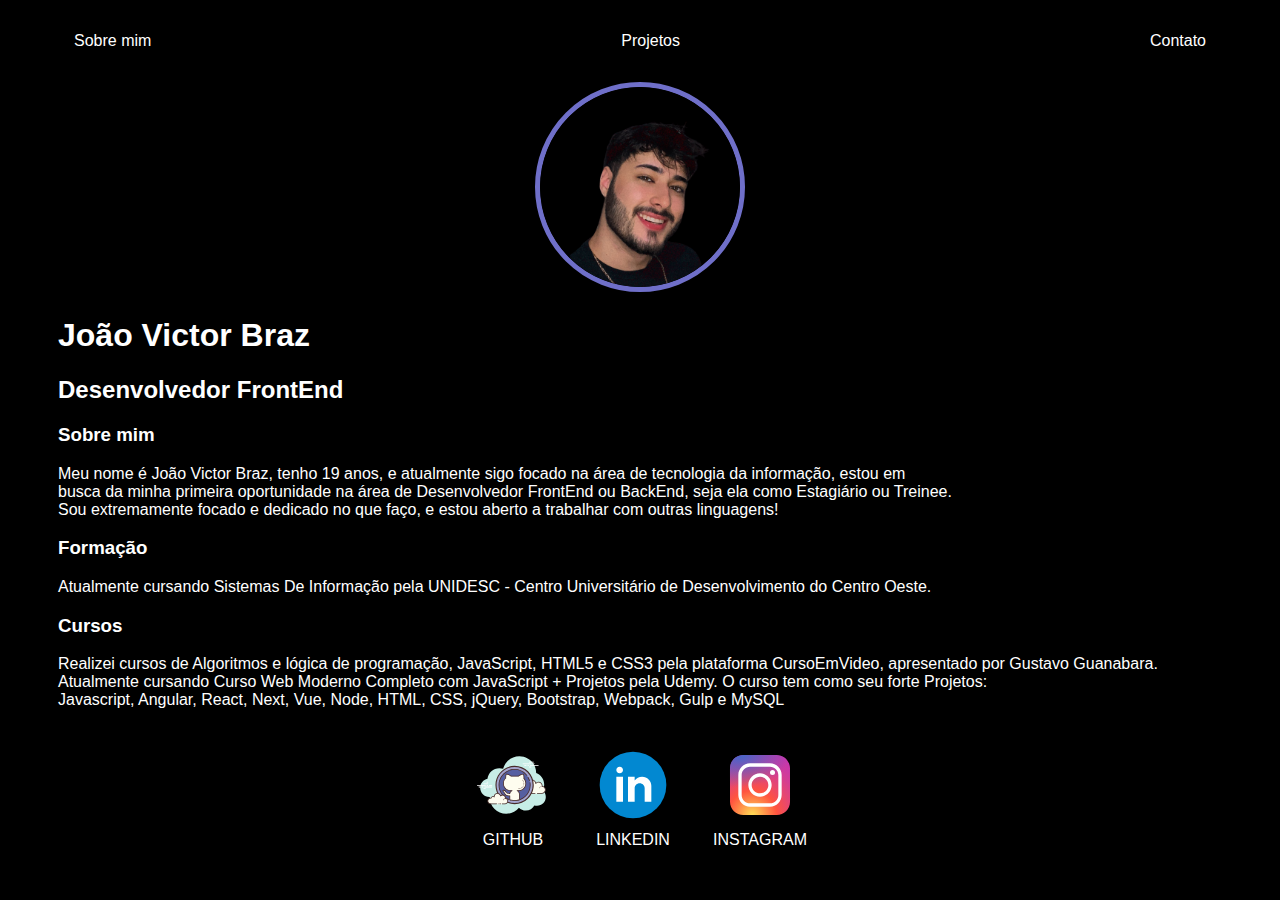
<file: index.html>
<!DOCTYPE html>
<html lang="pt">
<head>
    <meta charset="UTF-8">
    <meta http-equiv="X-UA-Compatible" content="IE=edge">
    <meta name="viewport" content="width=device-width, initial-scale=1.0">
    <title>João Victor Braz</title>
    <link rel="stylesheet" href="index.css">
</head>
<body>
    <div class="container">
        <nav>
            <ul>
                <li>
                    <a href="index.html">Sobre mim</a>
                </li>
                <li>
                    <a href="projects.html">Projetos</a>
                </li>
                <li>
                    <a href="contact.html">Contato</a>
                </li>
            </ul>
        </nav>
        <header>
            <div class="center">
                <img src="./img/João Victor Braz.png" alt="">
            </div>
            <h1>João Victor Braz</h1>
            <h2>Desenvolvedor FrontEnd</h2>
        </header>
        <main>
            <section>
                <h3>Sobre mim</h3>
                <p>
                    Meu nome é João Victor Braz, tenho 19 anos, e atualmente sigo focado na área de tecnologia da informação, estou em <br>
                     busca da minha primeira oportunidade na área de Desenvolvedor FrontEnd ou BackEnd, seja ela como Estagiário ou Treinee.
                     <br>Sou extremamente focado e dedicado no que faço, e estou aberto a trabalhar com outras linguagens!
                </p>
            </section>
        </main>
        <main>
            <section>
                <h3>Formação</h3>
                <p>
                   Atualmente cursando Sistemas De Informação pela UNIDESC - Centro Universitário de Desenvolvimento do Centro Oeste. 
                </p>
            </section>
        </main> <main>
            <section>
                <h3>Cursos</h3>
                <p>
                    Realizei cursos de Algoritmos e lógica de programação, JavaScript, HTML5 e CSS3 pela plataforma CursoEmVideo, apresentado por Gustavo Guanabara.<br>
                     Atualmente cursando Curso Web Moderno Completo com JavaScript + Projetos pela Udemy. O curso tem como seu forte Projetos: <br>Javascript, Angular, React, Next, Vue, Node, HTML, CSS, jQuery, Bootstrap, Webpack, Gulp e MySQL</br>

                </p>
            </section>
        </main>
        <footer>
            <a href="https://github.com/BrazDv"target="blank" rel="noopener noreferrer">
                <img src="./img/Github.svg"></img>
                <p>GITHUB</p>
            </a>
            <a href="https://www.linkedin.com/in/victorbrazdev/"target="blank" rel="noopener noreferrer">
                <img src="./img/Linkedin.svg"></img>
                <p>LINKEDIN</p>
            </a>
            <a href="https://www.instagram.com/victorbraz__/"target="blank" rel="noopener noreferrer">
                <img src="./img/Instagram.svg"></img>
                <p>INSTAGRAM</p>
            </a>
        </footer>
    </div> 
</body>
</html>
</file>
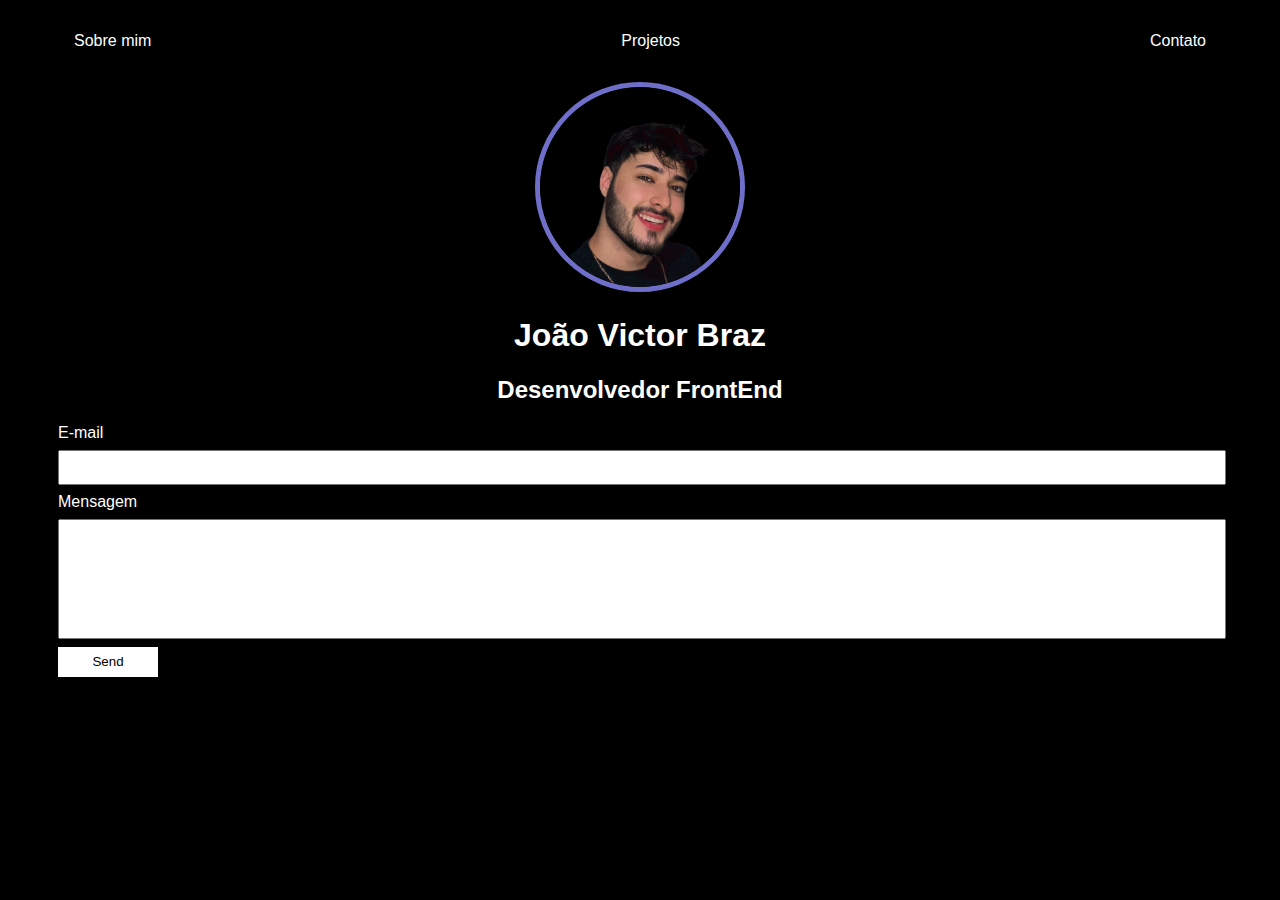
<file: contact.html>
<!DOCTYPE html>
<html lang="pt">
<head>
    <meta charset="UTF-8">
    <meta http-equiv="X-UA-Compatible" content="IE=edge">
    <meta name="viewport" content="width=device-width, initial-scale=1.0">
    <title>Contato</title>
    <link rel="stylesheet" href="index.css">
</head>
<body>
  <div class="container">
    <nav>
        <ul>
            <li>
                <a href="index.html">Sobre mim</a>
            </li>
            <li>
                <a href="projects.html">Projetos</a>
            </li>
            <li>
                <a href="contact.html">Contato</a>
            </li>
        </ul>
    </nav>
    <header  class="center">
        <div>
            <img src="./img/João Victor Braz.png" alt="">
        </div>
        <h1>João Victor Braz</h1>
        <h2>Desenvolvedor FrontEnd</h2>
    </header>
    <form class="contact-form" action="https://formsubmit.co/1f00874d13dea0192bb3e3abbf3ea531"method="post">
        <label for="email">E-mail</label>
        <input type="email" name="email" id="email" required>
        <label for="message">Mensagem</label>
        <input type="text" name="message" id="message" required>
        <input type="hidden" name="_next" value="https://brazdv.github.io/contato/thanks.html">
        <button type="submit">Send</button>
    </form>
  </div>
</body>
</html>
</file>
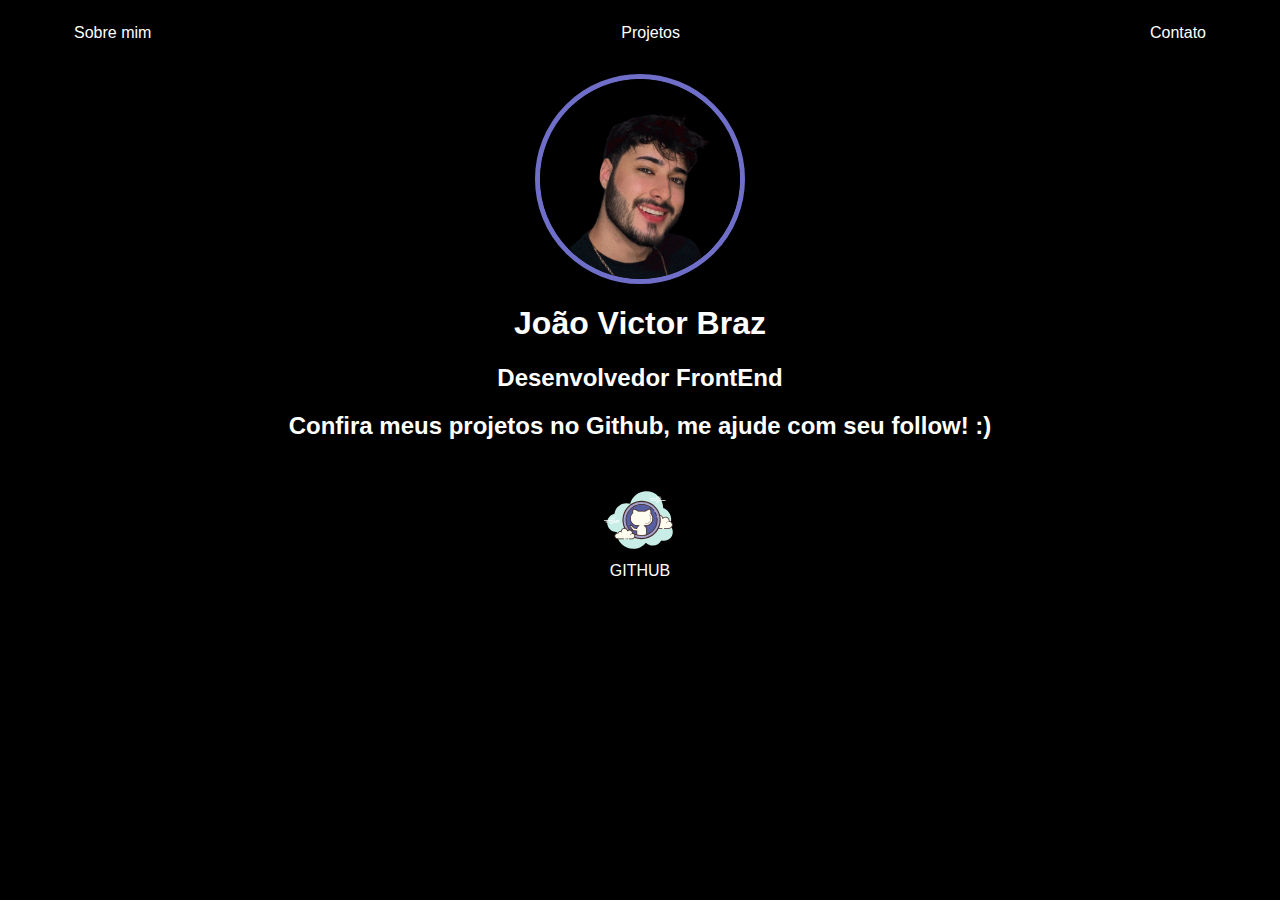
<file: projects.html>
<html lang="pt">
<head>
    <meta charset="UTF-8">
    <meta http-equiv="X-UA-Compatible" content="IE=edge">
    <meta name="viewport" content="width=device-width, initial-scale=1.0">
    <title>João Victor Braz</title>
    <link rel="stylesheet" href="index.css">
</head>
<body>
    <div class="container">
        <nav>
            <ul>
                <li>
                    <a href="index.html">Sobre mim</a>
                </li>
                <li>
                    <a href="projects.html">Projetos</a>
                </li>
                <li>
                    <a href="contact.html">Contato</a>
                </li>
            </ul>
        </nav>
        <header class="center">
            <div>
                <img src="./img/João Victor Braz.png" alt="">
            </div>
            <h1>João Victor Braz</h1>
            <h2>Desenvolvedor FrontEnd</h2>
            <h2>Confira meus projetos no Github, me ajude com seu follow! :)</h2>
        </header>
        <main>
        </main>
        <footer>
            <a href="https://github.com/BrazDv"target="blank" rel="noopener noreferrer">
                <img src="./img/Github.svg"></img>
                <p>GITHUB</p>
            </a>
    </div> 
</body>
</html>
</file>
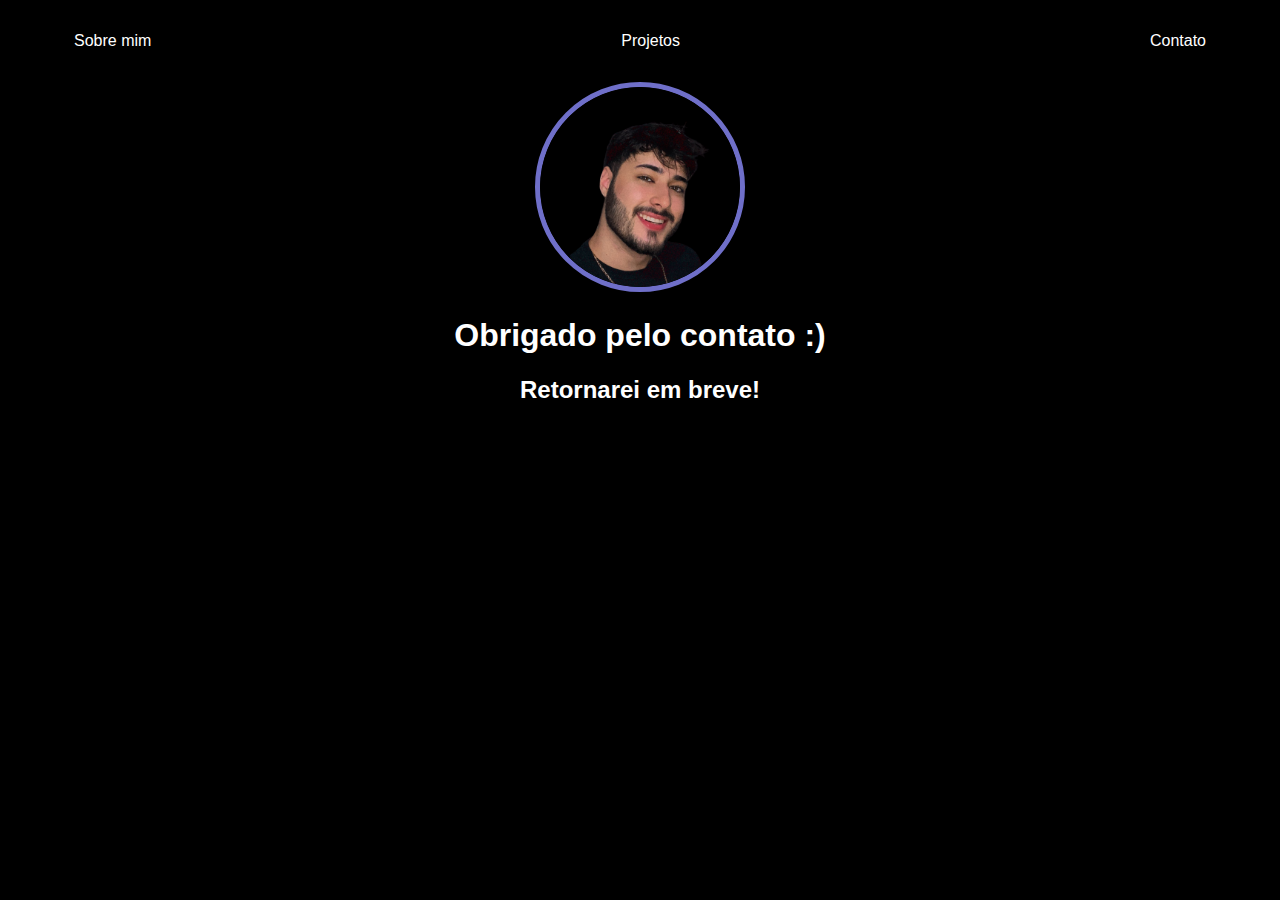
<file: thanks.html>
<!DOCTYPE html>
<html lang="pt">
<head>
    <meta charset="UTF-8">
    <meta http-equiv="X-UA-Compatible" content="IE=edge">
    <meta name="viewport" content="width=device-width, initial-scale=1.0">
    <title>Contato</title>
    <link rel="stylesheet" href="index.css">
</head>
<body>
  <div class="container">
    <nav>
        <ul>
            <li>
                <a href="index.html">Sobre mim</a>
            </li>
            <li>
                <a href="projects.html">Projetos</a>
            </li>
            <li>
                <a href="contact.html">Contato</a>
            </li>
        </ul>
    </nav>
    <header  class="center">
        <div>
            <img src="./img/João Victor Braz.png" alt="">
        </div>
        <h1>Obrigado pelo contato :)</h1>
        <h2>Retornarei em breve! </h2>
    </header>
  </div>
</body>
</html>
</file>
<file: index.css>
body {
    color: white;
    background-color: rgb(0, 0, 0);
    font-family: Arial, Helvetica, sans-serif;
}
ul {
    display: flex;
    justify-content: space-between;
    list-style-type: none;
    align-items: center;
    padding: 16px;
}
a { 
    color: white;
    text-decoration: none;
}
header img {
    width: 200px;
    height: 200px;
    border-radius: 50%;
    border: 5px solid rgb(111, 111, 201);
}
.center{
    text-align: center;
}
footer img {
    width:80px ;
    height:80px;
}
footer {
    display: flex;
    justify-content: center;
    text-align: center;
}
footer a{
    margin: 20px;
}
footer p{
    margin-top: 2px;
}
.container{
    padding: 0px 50px;
}
.contact-form input{
    width: 100%;
    padding: 8px 0px;
    margin: 8px 0px;
}
.contact-form input[type=text]{
    height:100px ;
}
button {
    background-color: white;
    border: none;
    width: 100px;
    height: 30px;
}
</file>
